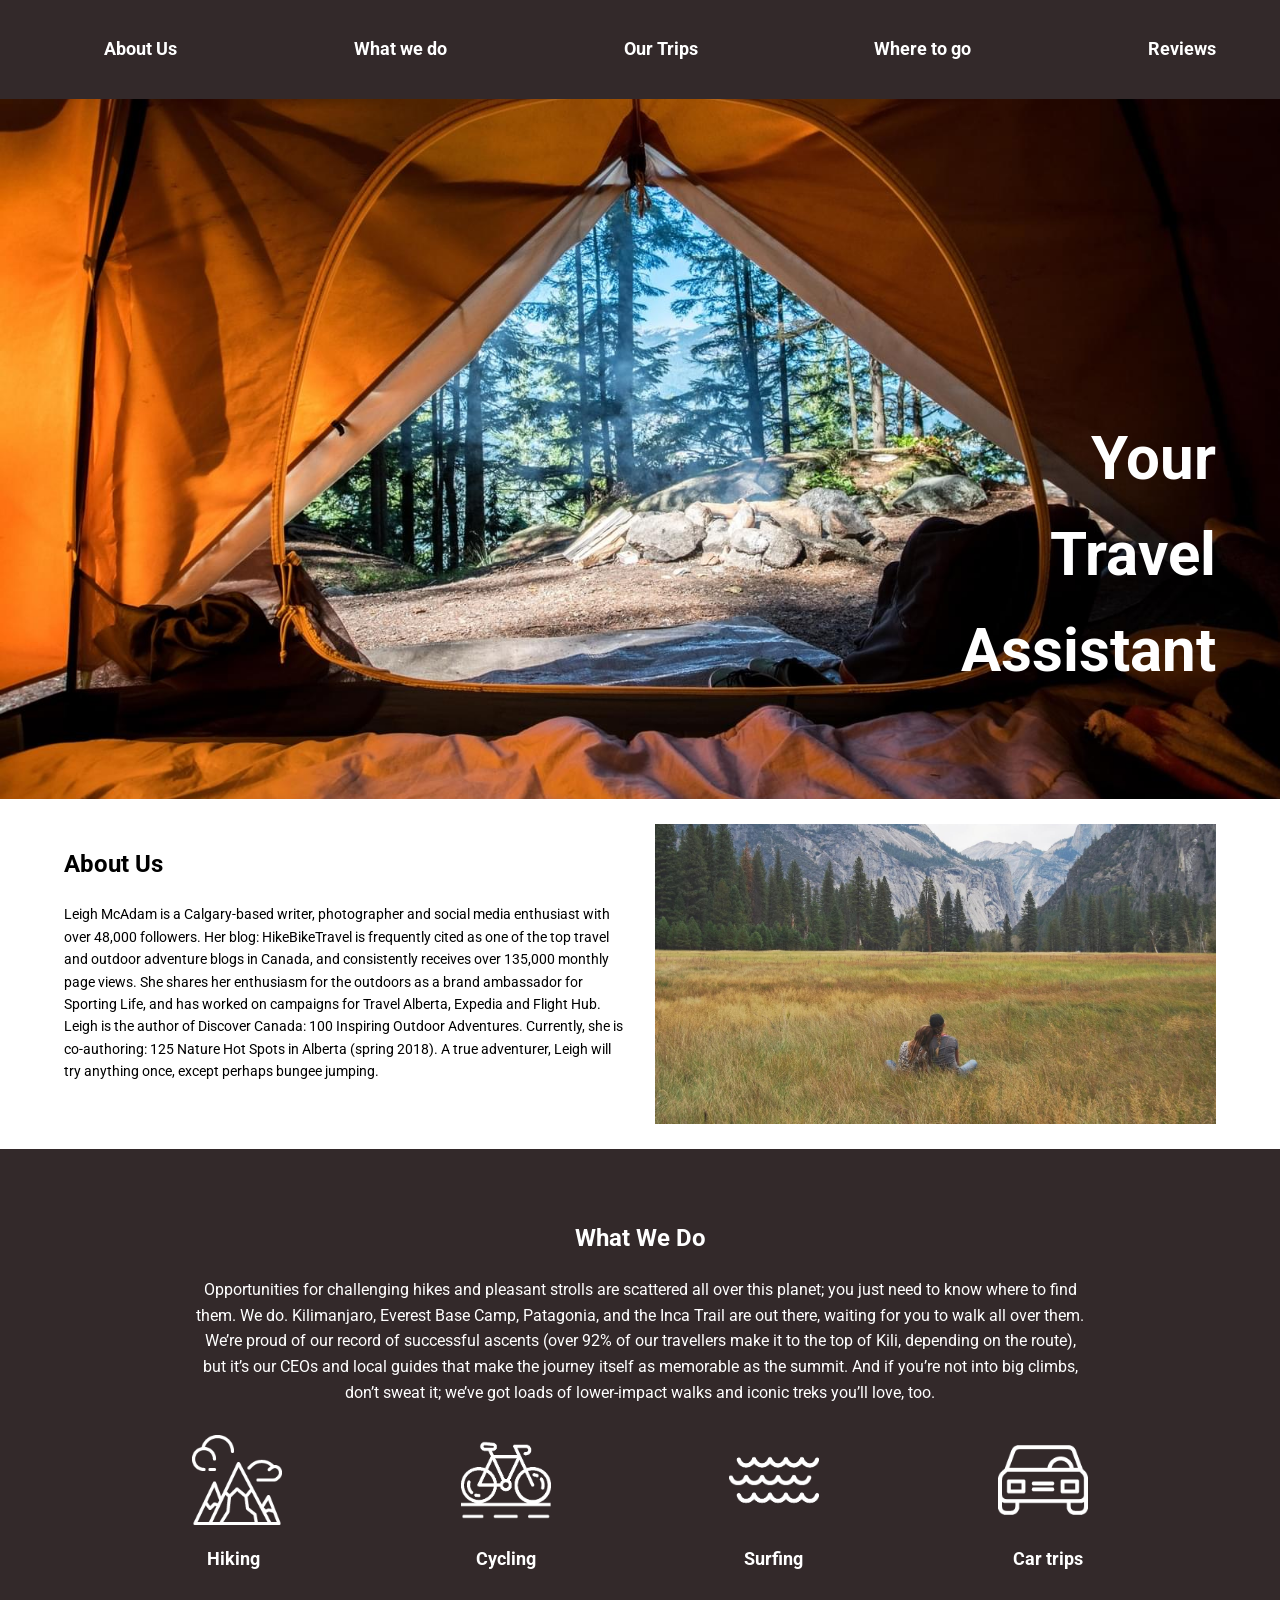
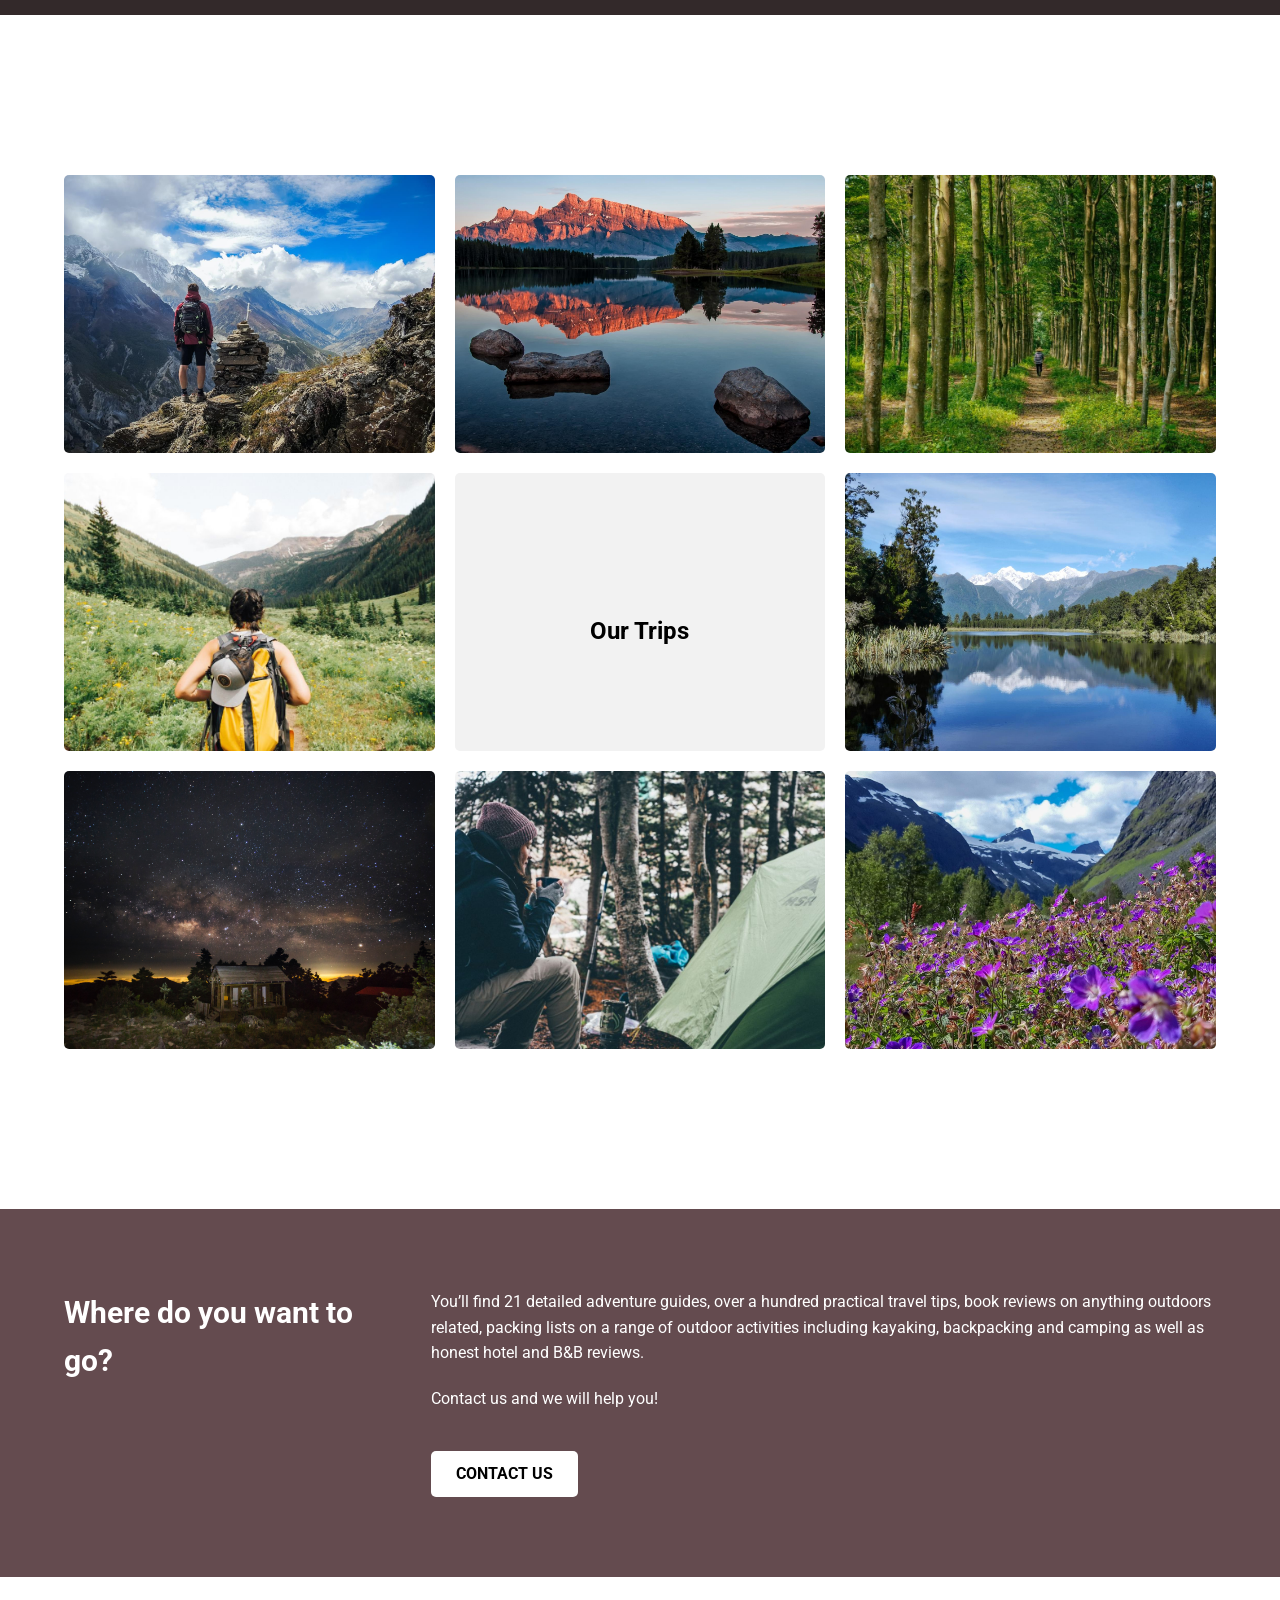
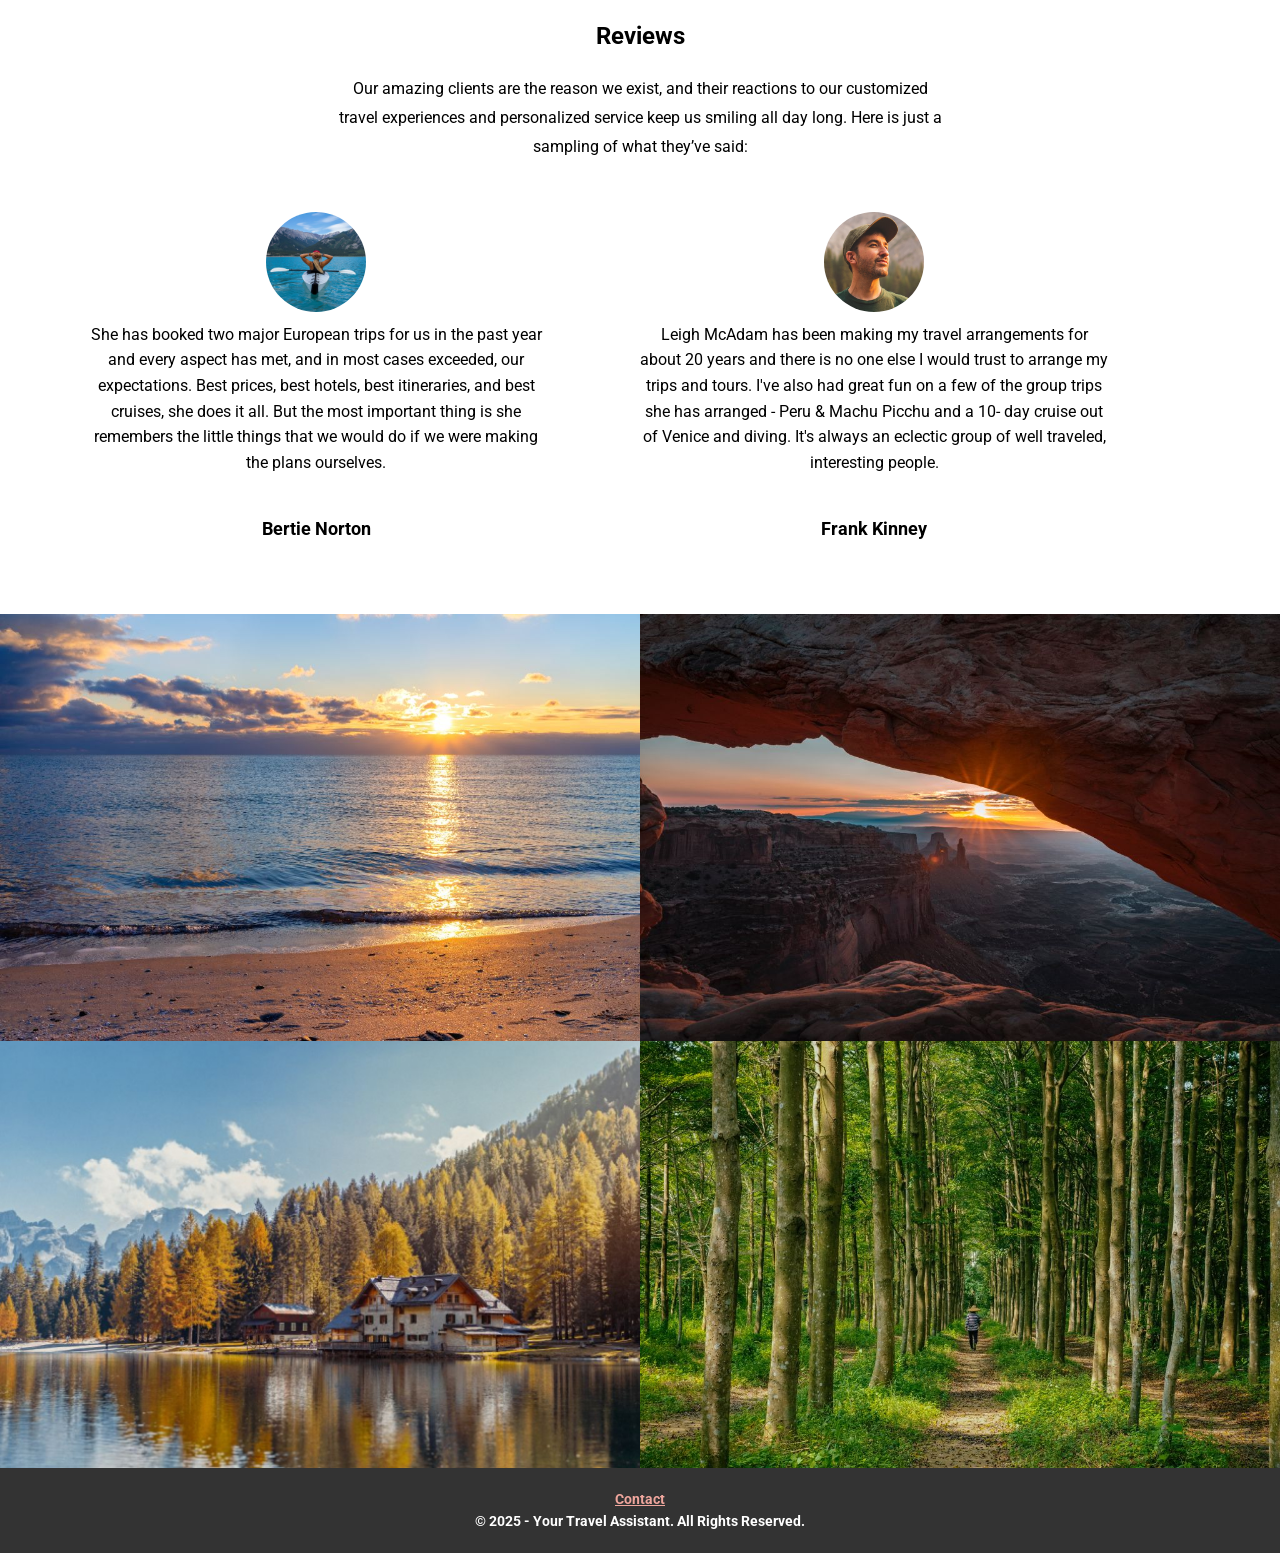
<file: index.html>
<!DOCTYPE html>
<html lang="en">
  <head>
    <meta charset="UTF-8" />
    <meta name="viewport" content="width=device-width, initial-scale=1.0" />
    <title>Responzivní stránka</title>
    <link rel="stylesheet" href="style.css" />
    <link rel="stylesheet" href="query.css" />
    <link rel="preconnect" href="https://fonts.googleapis.com" />
    <link rel="preconnect" href="https://fonts.gstatic.com" crossorigin />
    <link
      href="https://fonts.googleapis.com/css2?family=Dancing+Script:wght@400..700&family=Roboto+Condensed:ital,wght@0,100..900;1,100..900&family=Roboto:ital,wght@0,100..900;1,100..900&family=Ubuntu:ital,wght@0,300;0,400;0,500;0,700;1,300;1,400;1,500;1,700&display=swap"
      rel="stylesheet"
    />
  </head>
  <body>
    <main>
      <!--NAVIGATION-->
      <nav class="navigation">
        <ul class="navigation-list">
          <li class="navigation-item">
            <a href="#About-Us">About Us</a>
          </li>
          <li class="navigation-item">
            <a href="#What-we-do">What we do</a>
          </li>
          <li class="navigation-item">
            <a href="#Our-Trips">Our Trips</a>
          </li>
          <li class="navigation-item">
            <a href="#Where-to-go">Where to go</a>
          </li>
          <li class="navigation-item"><a href="#Reviews">Reviews</a></li>
        </ul>
        <div class="navigation-icon">
          <img src="/icons/icone.png" alt="" />
        </div>
      </nav>

      <!--HERO-SECTION-->
      <section class="hero-section">
        <div class="hero-wrapper">
          <div class="hero-text">
            Your <br />
            Travel <br />
            Assistant
          </div>
        </div>
      </section>

      <!--ABOUT-US-SECTION-->
      <section id="About-Us" class="about-us-section">
        <div class="about-us-wrapper">
          <div class="about-us-text">
            <h2>About Us</h2>
            <p>
              Leigh McAdam is a Calgary-based writer, photographer and social
              media enthusiast with over 48,000 followers. Her blog:
              HikeBikeTravel is frequently cited as one of the top travel and
              outdoor adventure blogs in Canada, and consistently receives over
              135,000 monthly page views. She shares her enthusiasm for the
              outdoors as a brand ambassador for Sporting Life, and has worked
              on campaigns for Travel Alberta, Expedia and Flight Hub. Leigh is
              the author of Discover Canada: 100 Inspiring Outdoor Adventures.
              Currently, she is co-authoring: 125 Nature Hot Spots in Alberta
              (spring 2018). A true adventurer, Leigh will try anything once,
              except perhaps bungee jumping.
            </p>
          </div>
          <div class="about-us-image">
            <img
              src="/images/anneliese-phillips-uv4-vl3liKM-unsplash.jpg"
              alt=""
            />
          </div>
        </div>
      </section>

      <!--WHAT-WE-DO-SECTION-->
      <section id="What-we-do" class="what-we-do-section">
        <div class="what-we-do-wrapper">
          <div class="what-we-do-text">
            <h2>What We Do</h2>
            <p>
              Opportunities for challenging hikes and pleasant strolls are
              scattered all over this planet; you just need to know where to
              find them. We do. Kilimanjaro, Everest Base Camp, Patagonia, and
              the Inca Trail are out there, waiting for you to walk all over
              them. We’re proud of our record of successful ascents (over 92% of
              our travellers make it to the top of Kili, depending on the
              route), but it’s our CEOs and local guides that make the journey
              itself as memorable as the summit. And if you’re not into big
              climbs, don’t sweat it; we’ve got loads of lower-impact walks and
              iconic treks you’ll love, too.
            </p>
          </div>
          <div class="icons">
            <div class="icon">
              <img src="/icons/png-icons-white/hiking-white.png" alt="" />
              <div class="text">Hiking</div>
            </div>
            <div class="icon">
              <img src="/icons/png-icons-white/cycle-white.png" alt="" />
              <div class="text">Cycling</div>
            </div>
            <div class="icon">
              <img src="/icons/png-icons-white/water-white.png" alt="" />
              <div class="text">Surfing</div>
            </div>
            <div class="icon">
              <img src="/icons/png-icons-white/car-white.png" alt="" />
              <div class="text">Car trips</div>
            </div>
          </div>
        </div>
      </section>

      <!--OUR-TRIPS-SECTION-->
      <section id="Our-Trips" class="out-trips-section">
        <div class="our-trips-wrapper">
          <div class="trip-grid-container">
            <div class="trip-item-1">
              <img
                src="/images/simon-english-48nerZQCHgo-unsplash.jpg"
                alt=""
              />
            </div>
            <div class="trip-item-2">
              <img
                src="/images/james-wheeler-ZOA-cqKuJAA-unsplash.jpg"
                alt=""
              />
            </div>
            <div class="trip-item-3">
              <img src="/images/daniel-tseng-73lmMKhi2U8-unsplash.jpg" alt="" />
            </div>
            <div class="trip-item-4">
              <img
                src="/images/holly-mandarich-UVyOfX3v0Ls-unsplash.jpg"
                alt=""
              />
            </div>
            <div class="trip-title">
              <h2>Our Trips</h2>
            </div>
            <div class="trip-item-5">
              <img
                src="/images/patrick-szylar-45bM3XGqnDE-unsplash.jpg"
                alt=""
              />
            </div>
            <div class="trip-item-6">
              <img
                src="/images/chung-yee-tsang-wqxCKM0R6R8-unsplash.jpg"
                alt=""
              />
            </div>
            <div class="trip-item-7">
              <img
                src="/images/julian-bialowas-ilkTnuMunP8-unsplash.jpg"
                alt=""
              />
            </div>
            <div class="trip-item-8">
              <img src="/images/matej-drha-rbDzMcJsBkY-unsplash.jpg" alt="" />
            </div>
          </div>
        </div>
      </section>

      <!--WHERE-DO-WE-WANT-TO-GO-SECTION-->
      <section id="Where-to-go" class="where-do-we-want-to-go-section">
        <div class="where-do-we-want-to-go-wrapper">
          <div class="where-do-we-left-block">
            <h2>Where do you want to go?</h2>
          </div>
          <div class="where-do-we-right-block">
            <p>
              You’ll find 21 detailed adventure guides, over a hundred practical
              travel tips, book reviews on anything outdoors related, packing
              lists on a range of outdoor activities including kayaking,
              backpacking and camping as well as honest hotel and B&amp;B
              reviews.
            </p>
            <p class="where-contact-text">Contact us and we will help you!</p>
            <a href="contact.html" class="where-contact-btn">CONTACT US</a>
          </div>
        </div>
      </section>

      <!--REVIEWS-SECTION-->
      <section id="Reviews" class="review-section">
        <div class="review-wrapper">
          <div class="review-text">
            <h2>Reviews</h2>
            <p class="review-description">
              Our amazing clients are the reason we exist, and their reactions
              to our customized travel experiences and personalized service keep
              us smiling all day long. Here is just a sampling of what they’ve
              said:
            </p>
          </div>
          <div class="review-cards">
            <div class="rev-card-1">
              <scan class="review-images">
                <img
                  src="/images/kalen-emsley-kGSapVfg8Kw-unsplash.jpg"
                  alt=""
                />
              </scan>
              <p class="review-card-1">
                She has booked two major European trips for us in the past year
                and every aspect has met, and in most cases exceeded, our
                expectations. Best prices, best hotels, best itineraries, and
                best cruises, she does it all. But the most important thing is
                she remembers the little things that we would do if we were
                making the plans ourselves.
              </p>
              <h3 class="review-person-1">Bertie Norton</h3>
            </div>
            <div class="rev-card-1">
              <scan class="review-images">
                <img
                  src="/images/jeffrey-keenan-pUhxoSapPFA-unsplash.jpg"
                  alt=""
                />
              </scan>
              <p class="review-card-2">
                Leigh McAdam has been making my travel arrangements for about 20
                years and there is no one else I would trust to arrange my trips
                and tours. I&#39;ve also had great fun on a few of the group
                trips she has arranged - Peru &amp; Machu Picchu and a 10- day
                cruise out of Venice and diving. It&#39;s always an eclectic
                group of well traveled, interesting people.
              </p>
              <h3 class="review-person-2">Frank Kinney</h3>
            </div>
          </div>
        </div>
      </section>

      <!--IMAGES-->
      <div class="images-container">
        <img
          class="img-1"
          src="/images/alexey-fedenkov-BaCZYH9RLmQ-unsplash.jpg"
          alt=""
        />
        <img
          class="img-2"
          src="/images/omer-salom-LoijtQXXNhs-unsplash.jpg"
          alt=""
        />
        <img
          class="img-3"
          src="/images/vincentiu-solomon-7MH4ped6_Mo-unsplash.jpg"
          alt=""
        />
        <img
          class="img-4"
          src="/images/daniel-tseng-73lmMKhi2U8-unsplash.jpg"
          alt=""
        />
      </div>
    </main>

    <!--FOOTER-->
    <footer class="footer-container">
      <a href="contact.html" class="footer-contact">Contact</a>
      <div class="footer-copywright">
        © 2025 - Your Travel Assistant. All Rights Reserved.
      </div>
    </footer>
  </body>
</html>
</file>
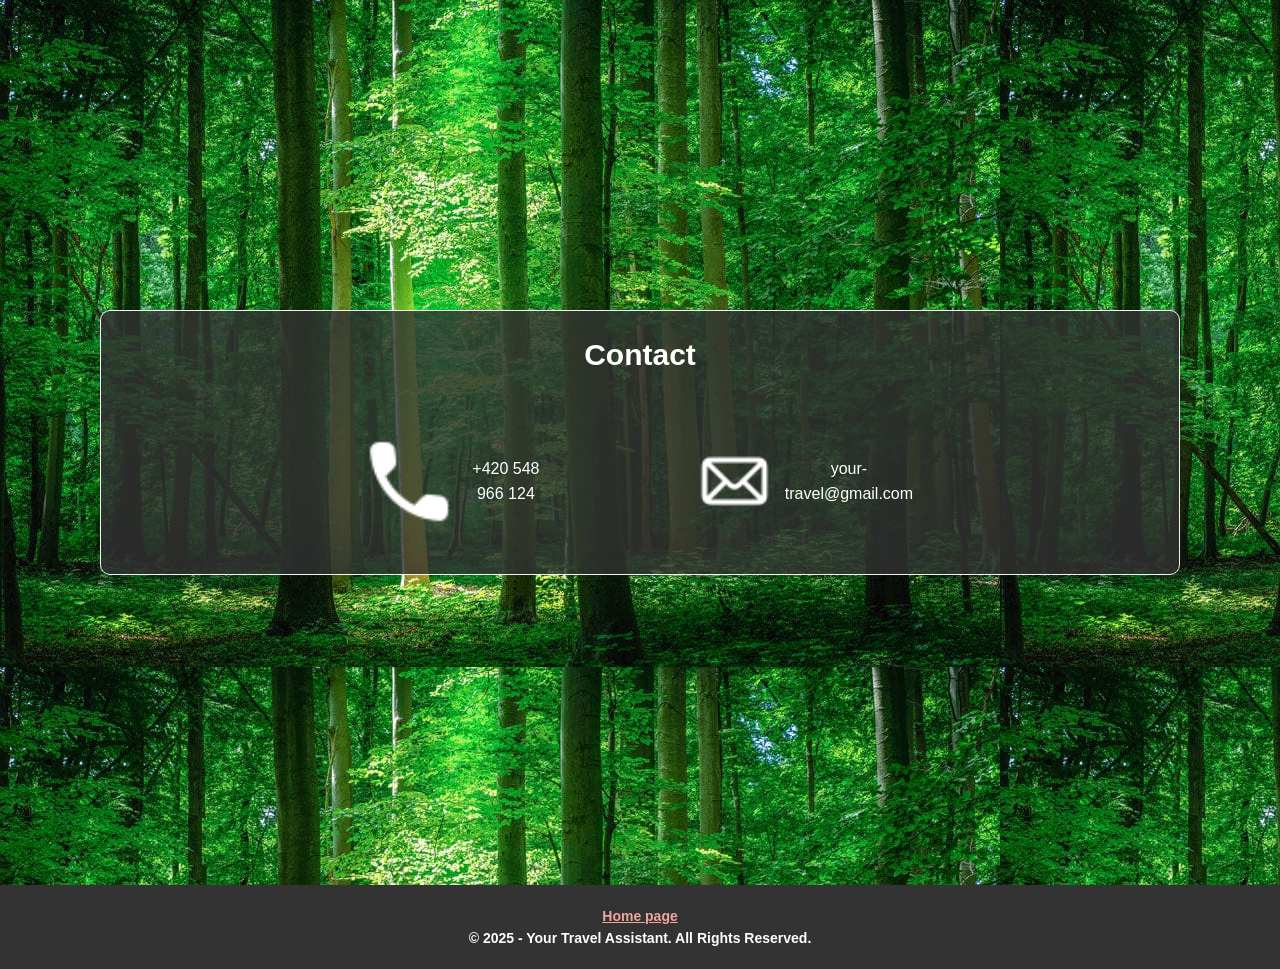
<file: contact.html>
<!DOCTYPE html>
<html lang="en">
  <head>
    <meta charset="UTF-8" />
    <meta name="viewport" content="width=device-width, initial-scale=1.0" />
    <link rel="stylesheet" href="contact.css" />
    <link rel="stylesheet" href="query.css" />
    <title>Document</title>
  </head>
  <body>
    <!--CONTACT-->
    <section class="contact-section">
      <div class="contact-info">
        <h2 class="contact-title">Contact</h2>
        <div class="contact-wrapper">
          <div class="contact-phone">
            <img src="icons/png-icons-white/icons8-phone-48 (2).png" />
            <p class="phone">+420 548 966 124</p>
          </div>
          <div class="contact-email">
            <img src="icons/png-icons-white/icons8-email-48 (2).png" />
            <p class="email">your-travel@gmail.com</p>
          </div>
        </div>
      </div>
    </section>

    <!--FOOTER-->
    <footer class="footer-container">
      <a href="index.html" class="footer-home">Home page</a>
      <div class="footer-copywright">
        © 2025 - Your Travel Assistant. All Rights Reserved.
      </div>
    </footer>
  </body>
</html>
</file>
<file: style.css>
:root {
  --color-white: #fff;
  --color-script-black: #000;
  --bc-color-dark-pink: #644b4f;
  --bc-color-gray: #333333;
  --bc-color-ivory: #f2f2f2;
  --hover-color: #efa69d;
  --link-color: #e9877b;
  --bc-color-nav: #33292a;
}

* {
  box-sizing: border-box;
  margin: 0;
}

html {
  scroll-behavior: smooth;
}

body {
  font-family: "Roboto", sans-serif;
  line-height: 1.6;
}

/*mobile-first*/
/*NAVIGATION*/
.navigation {
  background-color: var(--bc-color-dark-pink);
  display: flex;
  justify-content: flex-end;
  gap: 20px;
  padding: 15px 0;
}

.navigation-list {
  list-style: none;
  justify-content: space-between;
  width: 70%;
  margin: 0 auto;
  display: none;
  color: var(--color-white);
}

.navigation-list a {
  text-decoration: none;
  color: var(--color-white);
  font-weight: bold;
  font-size: 18px;
}

.navigation-item {
  padding: 20px 0;
}

.navigation-icon {
  cursor: pointer;
  color: var(--color-white);
}

.navigation-icon img {
  width: 30px;
  height: 30px;
  margin-right: 20px;
}

/*HERO*/
.hero-section {
  background-image: url("/images/scott-goodwill-y8Ngwq34_Ak-unsplash.jpg");
  background-color: var(--color-white);
  background-position: center;
  background-size: cover;
  background-repeat: no-repeat;
}

.hero-wrapper {
  height: 700px;
  width: 70%;
  margin: 0 auto;
  position: relative;
}

.hero-text {
  text-align: right;
  position: absolute;
  bottom: 0;
  right: 0;
  font-size: 45px;
  font-weight: bold;
  color: var(--color-white);
}

/*ABOUT-US*/
.about-us-wrapper {
  width: 70%;
  height: auto;
  margin: 0 auto;
  padding: 60px 0;
  align-items: center;
}

.about-us-text {
  font-size: 14px;
  margin-bottom: 20px;
}

.about-us-text h2 {
  margin-bottom: 20px;
  font-size: 24px;
}

.about-us-image img {
  object-fit: cover;
  object-position: center bottom;
  height: 300px;
}

/*WHAT-WE-DO*/
.what-we-do-section {
  background-color: var(--bc-color-nav);
}

.what-we-do-wrapper {
  width: 70%;
  margin: 0 auto;
  padding: 70px 0;
}

.what-we-do-text {
  margin-bottom: 30px;
  color: var(--color-white);
  text-align: center;
  font-size: 16px;
}

.what-we-do-text h2 {
  margin-bottom: 20px;
}

.what-we-do-text p {
  margin-bottom: 20px;
}

.icons {
  display: flex;
  flex-direction: column;
  justify-content: center;
  align-items: center;
  gap: 70px;
}

.icon {
  color: var(--color-white);
  width: 90px;
  height: 90px;
}

.text {
  font-size: 18px;
  font-weight: bold;
  margin-left: 15px;
  margin-top: 10px;
}

/*OUR-TRIP*/
.our-trip-container {
  background-color: var(--color-white);
  display: flex;
  flex-wrap: wrap;
}

.our-trips-wrapper {
  width: 70%;
  margin: 0 auto;
  padding: 50px 0;
}

.trip-grid-container {
  display: grid;
  gap: 10px;
  grid-template-columns: 1fr;
  grid-auto-rows: repeat(9, 1fr);
  justify-items: center;
}

.trip-grid-container img {
  height: 200px;
  width: 300px;
  border-radius: 5px;
}

.trip-title {
  background-color: var(--bc-color-ivory);
  height: 80px;
  width: 300px;
  border-radius: 5px;
}

.trip-title h2 {
  position: relative;
  text-align: center;
  top: 20px;
  font-size: 24px;
}

/*WHERE-DO-YOU-WANT-TO-GO*/
.where-do-we-want-to-go-section {
  background-color: var(--bc-color-dark-pink);
  color: var(--color-white);
  padding: 60px 0;
}

.where-do-we-want-to-go-wrapper {
  width: 70%;
  margin: 0 auto;
  padding: 0 30px;
}

.where-do-we-left-block {
  font-size: 20px;
  margin-bottom: 20px;
}

.where-contact-text {
  font-size: 16px;
  margin-top: 20px;
  margin-bottom: 40px;
}

.where-contact-btn {
  display: inline-block;
  border-radius: 5px;
  padding: 10px 25px;
  color: var(--color-script-black);
  font-weight: bold;
  text-decoration: none;
  background-color: var(--color-white);
}

/* REVIEWS-SECTION */
.review-section {
  padding: 40px 20px;
  text-align: center;
  background-color: var(--color-white);
}

.review-wrapper {
  width: 70%;
  margin: 0 auto;
}

.review-text h2 {
  margin-bottom: 20px;
}

.review-title {
  font-size: 24px;
  margin-bottom: 20px;
}

.review-description {
  line-height: 1.8;
  margin-bottom: 50px;
}

.review-images {
  display: flex;
  justify-content: center;
  gap: 20px;
  margin-bottom: 30px;
}

.review-images img {
  width: 100px;
  height: 100px;
  border-radius: 50%;
  object-fit: cover;
}

.review-cards p {
  margin-bottom: 40px;
}

.review-person-1,
.review-person-2 {
  font-weight: bold;
  font-size: 18px;
  text-align: center;
  margin-bottom: 30px;
}

/*IMAGES*/
.images-container {
  background-color: var(--color-white);
  display: grid;
  grid-template-columns: 1fr;
}

.img-1 {
  grid-row: 1/2;
}

.img-2 {
  grid-row: 2/3;
}

.img-3 {
  grid-row: 3/4;
}

.img-4 {
  grid-row: 4/5;
}

img {
  height: auto;
  width: 100%;
  display: block;
}

/*FOOTER*/
footer {
  background-color: var(--bc-color-gray);
  color: white;
  text-align: center;
  padding: 20px 0;
  font-size: 14px;
  font-weight: bold;
}

.footer-contact {
  color: var(--hover-color);
}
</file>
<file: query.css>
/*NAVIGATION*/
@media (min-width: 768px) {
  .navigation {
    background-color: var(--bc-color-nav);
  }

  .navigation-list {
    display: flex;
    justify-content: space-between;
    width: 90%;
  }

  .navigation-icon {
    display: none;
  }
}

/*HERO*/
@media (min-width: 768px) {
  .hero-wrapper {
    width: 90%;
  }

  .hero-text {
    font-size: 60px;
    position: absolute;
    bottom: 100px;
  }
}

/*ABOUT-US*/
@media (min-width: 768px) {
  .about-us-wrapper {
    width: 90%;
    margin: 0 auto;
    padding: 25px 0;
    display: flex;
    gap: 30px;
  }

  .about-us-text {
    flex: 1;
  }

  .about-us-image {
    flex: 1;
  }
  .about-us-image img {
    max-height: 1500px;
  }
}

/*WHAT-WE-DO*/
@media (min-width: 768px) {
  .icons {
    display: flex;
    flex-direction: row;
    justify-content: space-between;
    gap: 20px;
  }

  .icon {
    margin-bottom: 20px;
    margin-left: none;
  }

  .text {
    margin-top: 20px;
  }
}

/*OUR-TRIP*/
@media (min-width: 768px) {
  .our-trips-wrapper {
    width: 90%;
    margin: 150px auto;
    padding: 10px 0;
  }

  .trip-grid-container {
    display: grid;
    grid-template-columns: repeat(3, 1fr);
    grid-template-rows: repeat(3, 1fr);
    gap: 20px;
    grid-template-areas:
      "a b c"
      "d e f"
      "g h i";
  }

  .trip-grid-container img {
    height: 100%;
    width: 100%;
    object-fit: cover;
    border-radius: 5px;
  }

  .trip-title {
    background-color: var(--bc-color-ivory);
    height: 100%;
    width: 100%;
  }

  .trip-title h2 {
    position: relative;
    text-align: center;
    top: 50%;
  }

  .trip-item-1 {
    grid-area: a;
  }

  .trip-item-2 {
    grid-area: b;
  }

  .trip-item-3 {
    grid-area: c;
  }

  .trip-item-4 {
    grid-area: d;
  }

  .trip-title {
    grid-area: e;
  }

  .trip-item-6 {
    grid-area: g;
  }

  .trip-item-7 {
    grid-area: h;
  }

  .trip-item-8 {
    grid-area: i;
  }

  .trip-item-9 {
    grid-area: f;
  }
}

/*WHERE-DO-YOU-WANT-TO-GO*/
@media (min-width: 768px) {
  .where-do-we-want-to-go-wrapper {
    width: 90%;
    margin: 0 auto;
    padding: 20px 0;
    display: flex;
    gap: 30px;
  }

  .where-do-we-left-block {
    width: 30%;
  }

  .where-do-we-right-block {
    width: 70%;
  }
}

/* REVIEWS-SECTION */
@media (min-width: 768px) {
  .review-wrapper {
    width: 90%;
    margin: 0 auto;
  }

  .review-text {
    text-align: center;
    margin-bottom: 40px;
    margin: 0 250px;
  }

  .review-text h2 {
    margin-bottom: 20px;
  }

  .review-description {
    text-align: center;
    margin-bottom: 50px;
  }

  .review-cards {
    display: flex;
  }

  .review-images {
    justify-content: center;
    margin-bottom: 10px;
  }

  .rev-card-1 {
    flex: 1;
    margin-right: 90px;
    text-align: center;
  }

  .rev-card-2 {
    flex: 1;
    text-align: center;
  }
}

/*IMAGES*/
@media (min-width: 768px) {
  .images-container {
    display: grid;
    grid-template-columns: repeat(2, 1fr);
    grid-template-rows: repeat(2, 1fr);
    grid-template-areas:
      "a b"
      "c d";
  }

  img {
    width: 100%;
    height: 100%;
    object-fit: cover;
  }

  .img-1 {
    grid-area: a;
  }

  .img-2 {
    grid-area: b;
  }

  .img-3 {
    grid-area: c;
  }

  .img-4 {
    grid-area: d;
  }
}

/*CONTACT*/
@media screen and (max-width: 768px) {
  .contact-section {
    padding: 280px 0;
  }

  .contact-info {
    margin: 0 30px;
    padding: 20px;
  }

  .contact-title {
    font-size: 24px;
    padding: 15px 20px;
  }

  .contact-wrapper {
    flex-direction: column;
    margin: 20px 30px;
    gap: 1.5rem;
  }

  .contact-phone,
  .contact-email {
    justify-content: center;
    margin-bottom: 15px;
  }

  .contact-phone img,
  .contact-email img {
    width: 32px;
    height: 32px;
  }

  .contact-phone p,
  .contact-email p {
    font-size: 16px;
  }

  footer {
    font-size: 12px;
    padding: 15px 0;
  }
}
</file>
<file: contact.css>
:root {
  --color-white: #fff;
  --color-script-black: #000;
  --bc-color-dark-pink: #644b4f;
  --bc-color-gray: #333333;
  --bc-opacity-color-gray: rgb(51, 51, 51, 0.8);
  --bc-color-ivory: #f2f2f2;
  --hover-color: #efa69d;
  --link-color: #e9877b;
  --bc-color-nav: #33292a;
}

* {
  box-sizing: border-box;
  margin: 0;
}

html {
  scroll-behavior: smooth;
}

body {
  font-family: "Roboto", sans-serif;
  line-height: 1.6;
}

.contact-section {
  background-image: url("images/forest.jpg");
  padding: 310px 0;
}

.contact-info {
  display: block;
  text-align: center;
  background-color: var(--bc-opacity-color-gray);
  margin: 0 100px;
  border-radius: 10px;
  border: 1px solid var(--bc-color-ivory);
  /*opacity: 0.9;*/
}

.contact-title {
  font-size: 30px;
  font-family: "Roboto", sans-serif;
  color: var(--color-white);
  margin-bottom: 30px;
  padding: 20px 30px;
}

.contact-wrapper {
  display: flex;
  gap: 5rem;
  align-items: center;
  justify-content: center;
  flex-wrap: wrap;
  margin: 20px 200px;
}

.contact-phone,
.contact-email {
  display: flex;
  align-items: center;
  gap: 0.5rem;
  margin-bottom: 20px;
  padding: 0 30px;
}

.contact-phone,
.contact-email p {
  color: var(--color-white);
  margin-right: 10px;
}

.contact-phone {
  display: flex;
  flex-direction: row;
}

.contact-email {
  display: flex;
  flex-direction: row;
}

/*FOOTER*/
footer {
  background-color: var(--bc-color-gray);
  color: white;
  text-align: center;
  padding: 20px 0;
  font-size: 14px;
  font-weight: bold;
}

.footer-home {
  color: var(--hover-color);
}
</file>
